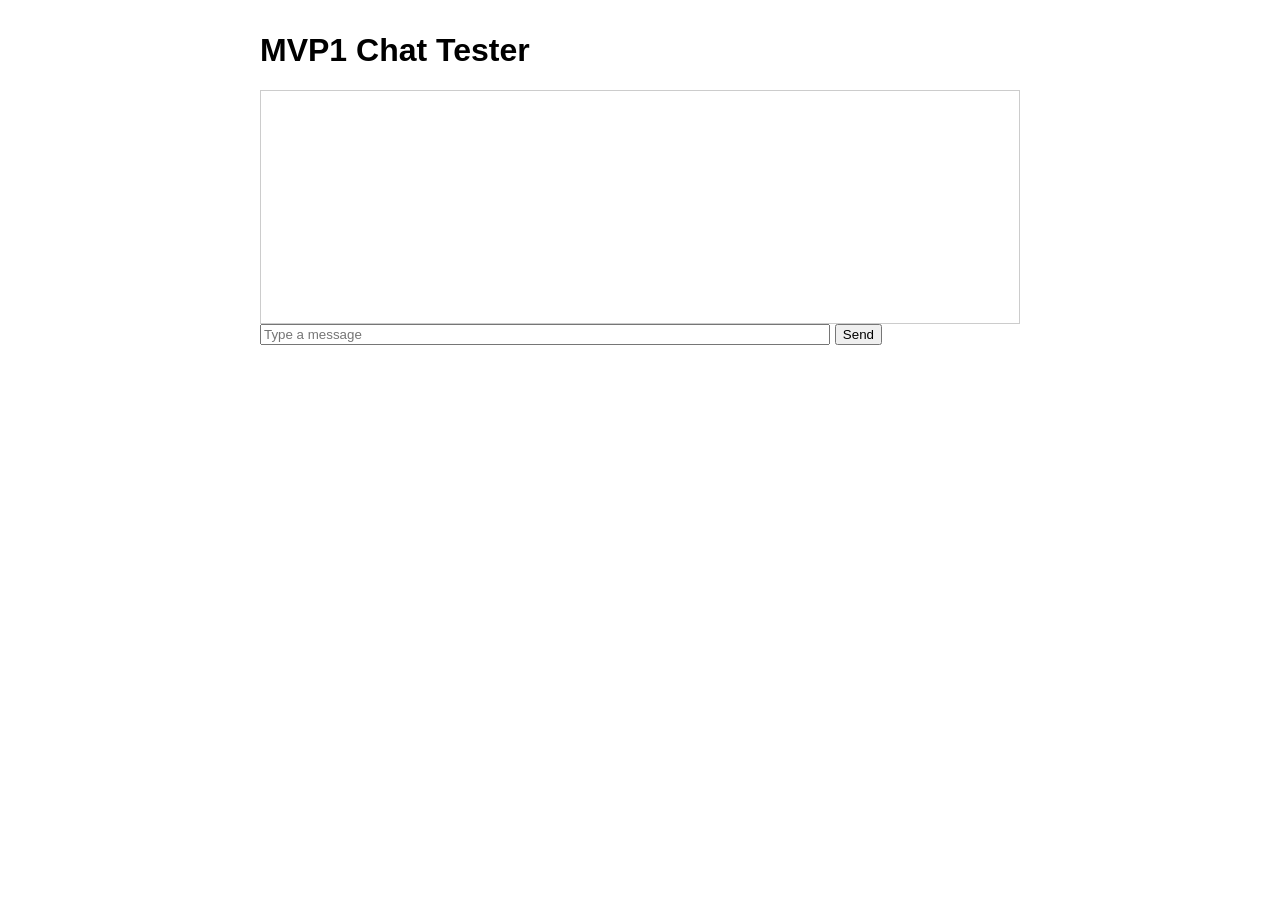
<file: src/web/index.html>
<!doctype html>
<html lang="en">
<head>
  <meta charset="utf-8" />
  <title>MVP1 Chat Tester</title>
  <style>
    body { font-family: Arial, sans-serif; max-width: 760px; margin: 2rem auto; }
    #chat { border: 1px solid #ccc; padding: 1rem; min-height: 200px; }
    .bubble { padding: .6rem; margin: .4rem 0; border-radius: .5rem; max-width: 80%; }
    .user { background: #ddf; align-self: flex-end; }
    .bot { background: #f2f2f2; align-self: flex-start; }
    .row { display: flex; flex-direction: column; }
  </style>
</head>
<body>
  <h1>MVP1 Chat Tester</h1>
  <div id="chat" class="row"></div>
  <div>
    <input id="message" type="text" style="width: 74%;" placeholder="Type a message" />
    <button id="send">Send</button>
  </div>
  <script src="./chat.js"></script>
</body>
</html>
</file>
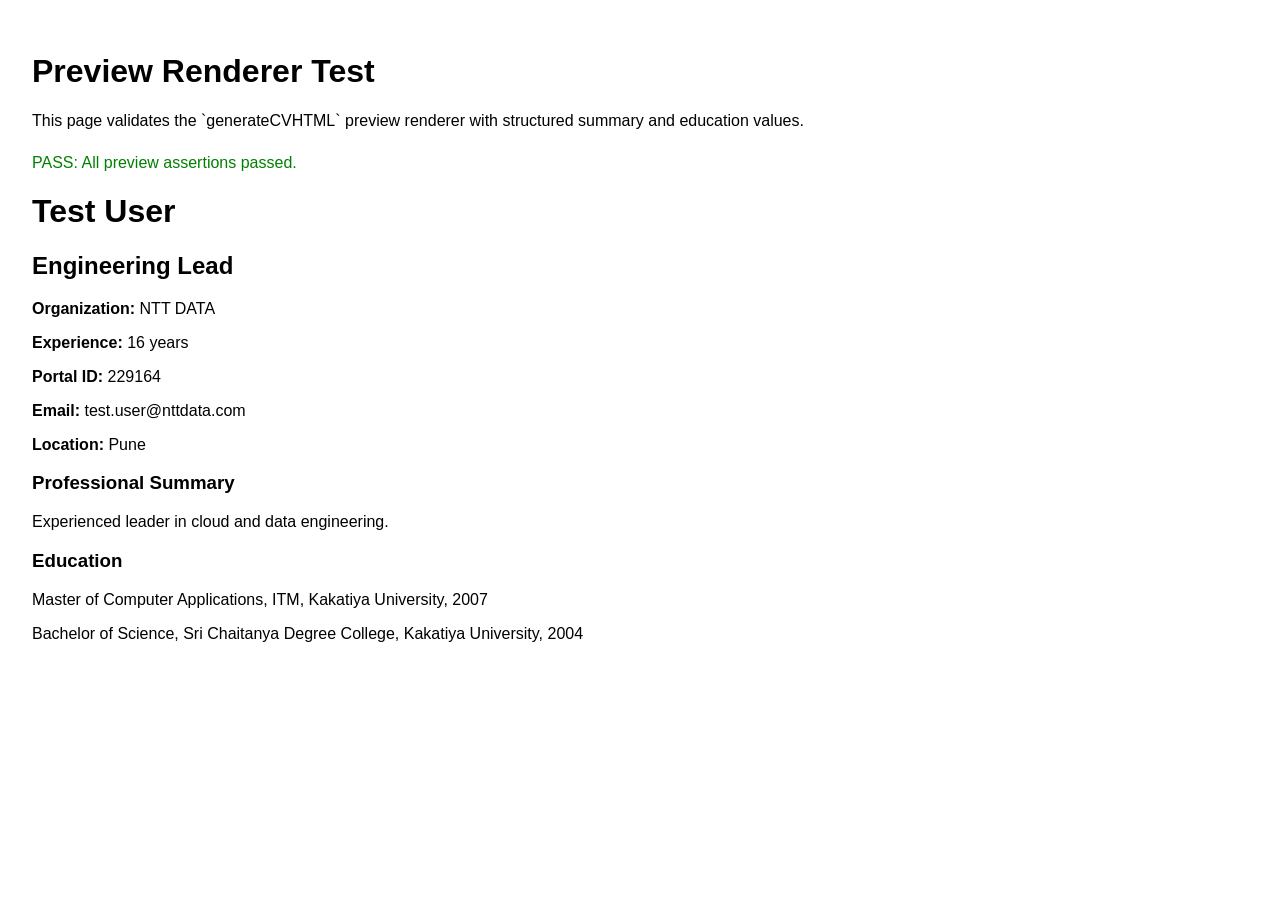
<file: demo-ui/preview-renderer-test.html>
<!DOCTYPE html>
<html lang="en">
<head>
    <meta charset="UTF-8">
    <meta name="viewport" content="width=device-width, initial-scale=1.0">
    <title>Preview Renderer Test</title>
    <style>
        body { font-family: Arial, sans-serif; padding: 24px; }
        .result { margin-top: 24px; }
        .pass { color: green; }
        .fail { color: red; }
        pre { background: #f4f4f4; padding: 16px; border-radius: 8px; overflow: auto; }
    </style>
</head>
<body>
    <h1>Preview Renderer Test</h1>
    <p>This page validates the `generateCVHTML` preview renderer with structured summary and education values.</p>
    <div id="results"></div>
    <div id="preview"></div>

    <script src="app.js"></script>
    <script src="preview-renderer-test.js"></script>
</body>
</html>
</file>
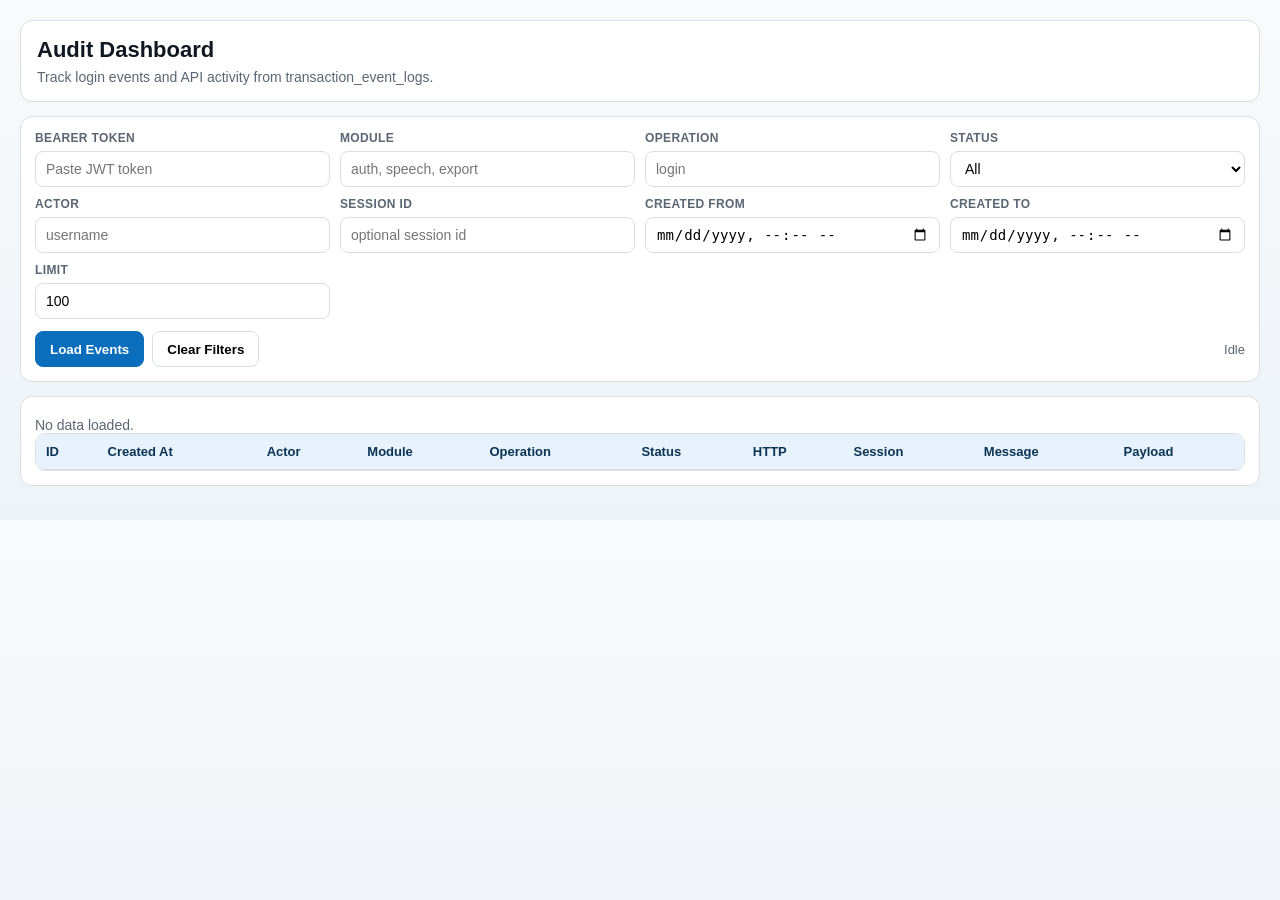
<file: web-ui/templates/audit-dashboard.html>
<!DOCTYPE html>
<html lang="en">
<head>
    <meta charset="UTF-8">
    <meta name="viewport" content="width=device-width, initial-scale=1.0">
    <title>Audit Dashboard</title>
    <style>
        :root {
            --bg: #f4f6f8;
            --surface: #ffffff;
            --line: #d9dee5;
            --ink: #0f1720;
            --muted: #5b6673;
            --accent: #0a6ebd;
            --accent-soft: #e7f2fc;
            --ok: #18794e;
            --err: #b42318;
            --warn: #a15c00;
        }

        * { box-sizing: border-box; }

        body {
            margin: 0;
            font-family: "Segoe UI", Tahoma, Geneva, Verdana, sans-serif;
            background: linear-gradient(180deg, #f8fafb 0%, #eef3f8 100%);
            color: var(--ink);
        }

        .shell {
            max-width: 1280px;
            margin: 0 auto;
            padding: 20px;
        }

        .header {
            background: var(--surface);
            border: 1px solid var(--line);
            border-radius: 12px;
            padding: 16px;
            margin-bottom: 14px;
        }

        .title {
            font-size: 22px;
            font-weight: 700;
            margin: 0;
        }

        .subtitle {
            margin-top: 6px;
            color: var(--muted);
            font-size: 14px;
        }

        .panel {
            background: var(--surface);
            border: 1px solid var(--line);
            border-radius: 12px;
            padding: 14px;
            margin-bottom: 14px;
        }

        .filters {
            display: grid;
            grid-template-columns: repeat(4, minmax(140px, 1fr));
            gap: 10px;
        }

        .field {
            display: flex;
            flex-direction: column;
            gap: 6px;
            min-width: 0;
        }

        label {
            color: var(--muted);
            font-size: 12px;
            font-weight: 600;
            text-transform: uppercase;
            letter-spacing: 0.03em;
        }

        input, select {
            height: 36px;
            border: 1px solid var(--line);
            border-radius: 8px;
            padding: 0 10px;
            font-size: 14px;
            width: 100%;
            background: #fff;
        }

        .actions {
            display: flex;
            gap: 8px;
            align-items: center;
            margin-top: 12px;
        }

        button {
            height: 36px;
            padding: 0 14px;
            border-radius: 8px;
            border: 1px solid var(--line);
            background: #fff;
            cursor: pointer;
            font-weight: 600;
        }

        .primary {
            background: var(--accent);
            color: #fff;
            border-color: var(--accent);
        }

        .status {
            margin-left: auto;
            font-size: 13px;
            color: var(--muted);
        }

        .status.error {
            color: var(--err);
            font-weight: 600;
        }

        .badge {
            display: inline-block;
            min-width: 70px;
            text-align: center;
            border-radius: 999px;
            padding: 3px 10px;
            font-size: 12px;
            font-weight: 700;
            text-transform: uppercase;
        }

        .badge.success {
            color: var(--ok);
            background: #e8f5ee;
        }

        .badge.failed {
            color: var(--err);
            background: #fdeceb;
        }

        .badge.unknown {
            color: var(--warn);
            background: #fff3dd;
        }

        .table-wrap {
            overflow-x: auto;
            border: 1px solid var(--line);
            border-radius: 10px;
        }

        table {
            width: 100%;
            border-collapse: collapse;
            font-size: 13px;
            min-width: 980px;
        }

        thead th {
            text-align: left;
            background: var(--accent-soft);
            color: #0b3555;
            padding: 10px;
            border-bottom: 1px solid var(--line);
            white-space: nowrap;
        }

        tbody td {
            padding: 10px;
            border-bottom: 1px solid var(--line);
            vertical-align: top;
        }

        tbody tr:hover {
            background: #f9fbfd;
        }

        .mono {
            font-family: Consolas, "Courier New", monospace;
            font-size: 12px;
        }

        .payload {
            white-space: pre-wrap;
            max-width: 320px;
            word-break: break-word;
        }

        @media (max-width: 960px) {
            .filters {
                grid-template-columns: repeat(2, minmax(140px, 1fr));
            }
            .status {
                margin-left: 0;
            }
            .actions {
                flex-wrap: wrap;
            }
        }
    </style>
</head>
<body>
    <div class="shell">
        <div class="header">
            <h1 class="title">Audit Dashboard</h1>
            <div class="subtitle">Track login events and API activity from transaction_event_logs.</div>
        </div>

        <div class="panel">
            <div class="filters">
                <div class="field">
                    <label for="token">Bearer Token</label>
                    <input id="token" type="text" placeholder="Paste JWT token">
                </div>
                <div class="field">
                    <label for="module_name">Module</label>
                    <input id="module_name" type="text" placeholder="auth, speech, export">
                </div>
                <div class="field">
                    <label for="operation">Operation</label>
                    <input id="operation" type="text" placeholder="login">
                </div>
                <div class="field">
                    <label for="status">Status</label>
                    <select id="status">
                        <option value="">All</option>
                        <option value="success">success</option>
                        <option value="failed">failed</option>
                    </select>
                </div>
                <div class="field">
                    <label for="actor_username">Actor</label>
                    <input id="actor_username" type="text" placeholder="username">
                </div>
                <div class="field">
                    <label for="session_id">Session ID</label>
                    <input id="session_id" type="text" placeholder="optional session id">
                </div>
                <div class="field">
                    <label for="created_from">Created From</label>
                    <input id="created_from" type="datetime-local">
                </div>
                <div class="field">
                    <label for="created_to">Created To</label>
                    <input id="created_to" type="datetime-local">
                </div>
                <div class="field">
                    <label for="limit">Limit</label>
                    <input id="limit" type="number" min="1" max="500" value="100">
                </div>
            </div>

            <div class="actions">
                <button id="load" class="primary" type="button">Load Events</button>
                <button id="clear" type="button">Clear Filters</button>
                <div id="statusText" class="status">Idle</div>
            </div>
        </div>

        <div class="panel">
            <div id="summary" class="subtitle">No data loaded.</div>
            <div class="table-wrap">
                <table>
                    <thead>
                        <tr>
                            <th>ID</th>
                            <th>Created At</th>
                            <th>Actor</th>
                            <th>Module</th>
                            <th>Operation</th>
                            <th>Status</th>
                            <th>HTTP</th>
                            <th>Session</th>
                            <th>Message</th>
                            <th>Payload</th>
                        </tr>
                    </thead>
                    <tbody id="rows"></tbody>
                </table>
            </div>
        </div>
    </div>

    <script>
        const fields = {
            token: document.getElementById('token'),
            module_name: document.getElementById('module_name'),
            operation: document.getElementById('operation'),
            status: document.getElementById('status'),
            actor_username: document.getElementById('actor_username'),
            session_id: document.getElementById('session_id'),
            created_from: document.getElementById('created_from'),
            created_to: document.getElementById('created_to'),
            limit: document.getElementById('limit'),
        };

        const statusText = document.getElementById('statusText');
        const summary = document.getElementById('summary');
        const rows = document.getElementById('rows');

        function setStatus(text, isError = false) {
            statusText.textContent = text;
            statusText.className = isError ? 'status error' : 'status';
        }

        function toIso(localDateTime) {
            if (!localDateTime) return '';
            const date = new Date(localDateTime);
            if (Number.isNaN(date.getTime())) return '';
            return date.toISOString();
        }

        function makeBadge(status) {
            const normalized = String(status || '').toLowerCase();
            const css = normalized === 'success' ? 'success' : (normalized === 'failed' ? 'failed' : 'unknown');
            return `<span class="badge ${css}">${normalized || 'unknown'}</span>`;
        }

        function safe(value) {
            if (value === null || value === undefined) return '';
            return String(value)
                .replaceAll('&', '&amp;')
                .replaceAll('<', '&lt;')
                .replaceAll('>', '&gt;');
        }

        function payloadText(payload) {
            if (!payload) return '';
            try {
                return JSON.stringify(payload, null, 2);
            } catch {
                return String(payload);
            }
        }

        function renderTable(items) {
            if (!Array.isArray(items) || items.length === 0) {
                rows.innerHTML = '<tr><td colspan="10">No matching records.</td></tr>';
                return;
            }

            rows.innerHTML = items.map((item) => {
                return `
                    <tr>
                        <td class="mono">${safe(item.id)}</td>
                        <td class="mono">${safe(item.created_at)}</td>
                        <td>${safe(item.actor_username || '')}</td>
                        <td>${safe(item.module_name || '')}</td>
                        <td>${safe(item.operation || '')}</td>
                        <td>${makeBadge(item.status)}</td>
                        <td class="mono">${safe(item.http_status || '')}</td>
                        <td class="mono">${safe(item.session_id || '')}</td>
                        <td>${safe(item.event_message || '')}</td>
                        <td class="payload mono">${safe(payloadText(item.payload))}</td>
                    </tr>
                `;
            }).join('');
        }

        async function loadEvents() {
            const token = fields.token.value.trim();
            const params = new URLSearchParams();

            const keys = ['module_name', 'operation', 'status', 'actor_username', 'session_id', 'limit'];
            for (const key of keys) {
                const value = fields[key].value.trim();
                if (value) params.set(key, value);
            }

            const createdFromIso = toIso(fields.created_from.value);
            const createdToIso = toIso(fields.created_to.value);
            if (createdFromIso) params.set('created_from', createdFromIso);
            if (createdToIso) params.set('created_to', createdToIso);

            const url = `/audit/events?${params.toString()}`;
            const headers = { 'Accept': 'application/json' };
            if (token) headers['Authorization'] = `Bearer ${token}`;

            setStatus('Loading...');
            summary.textContent = 'Fetching records...';

            try {
                const response = await fetch(url, { headers });
                if (!response.ok) {
                    const details = await response.text();
                    throw new Error(`HTTP ${response.status}: ${details}`);
                }

                const data = await response.json();
                const items = Array.isArray(data.items) ? data.items : [];
                summary.textContent = `Loaded ${items.length} event(s).`;
                renderTable(items);
                setStatus('Loaded successfully');
            } catch (error) {
                const message = error && error.message ? error.message : String(error);
                summary.textContent = 'Failed to fetch records.';
                rows.innerHTML = '<tr><td colspan="10">Request failed.</td></tr>';
                setStatus(message, true);
            }
        }

        function clearFilters() {
            fields.module_name.value = '';
            fields.operation.value = '';
            fields.status.value = '';
            fields.actor_username.value = '';
            fields.session_id.value = '';
            fields.created_from.value = '';
            fields.created_to.value = '';
            fields.limit.value = '100';
            summary.textContent = 'Filters cleared.';
            rows.innerHTML = '';
            setStatus('Idle');
        }

        document.getElementById('load').addEventListener('click', loadEvents);
        document.getElementById('clear').addEventListener('click', clearFilters);
    </script>
</body>
</html>
</file>
